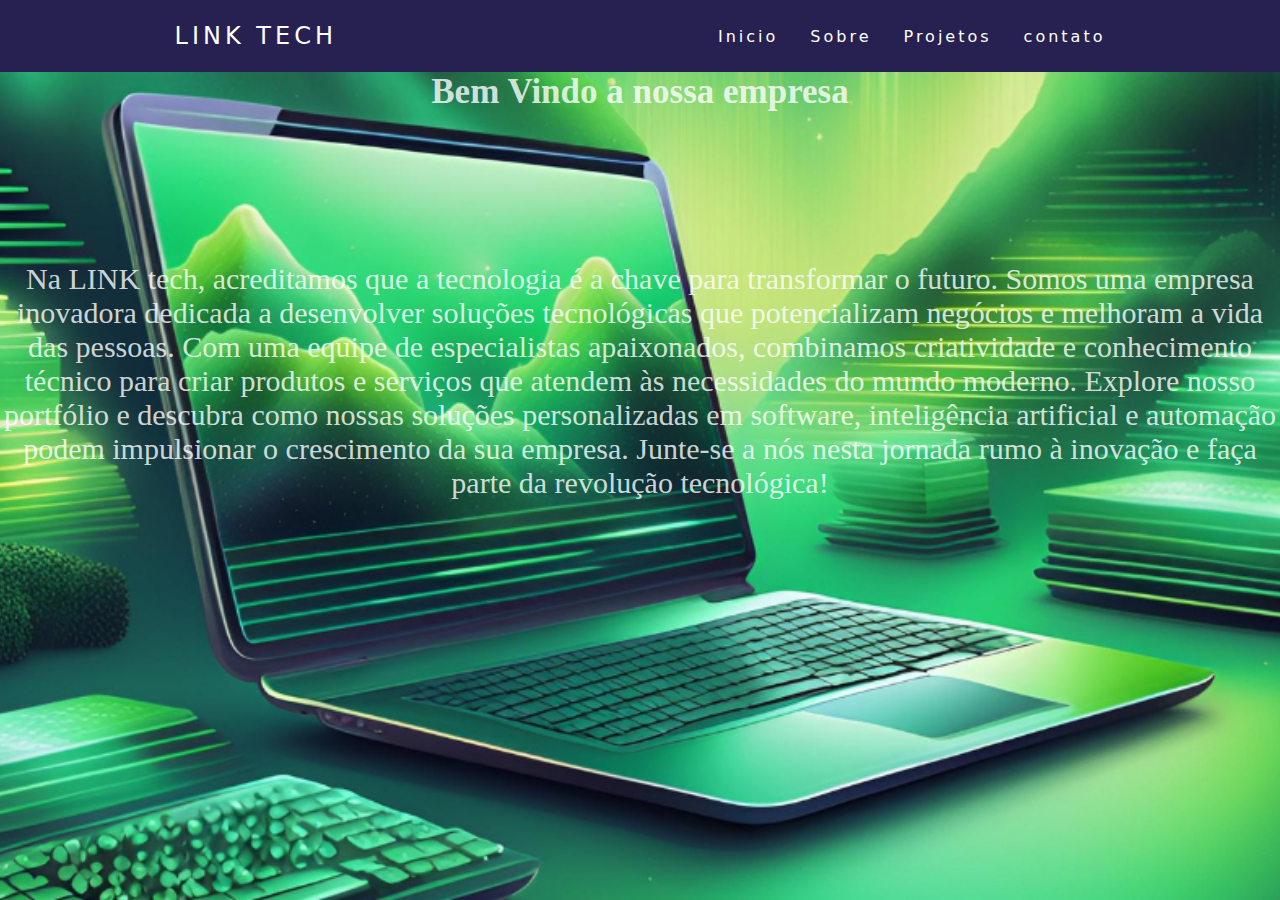
<file: index.html>
<!DOCTYPE html>
<html lang="en">
<head>
    <meta charset="UTF-8">
    <meta name="viewport" content="width=device-width, initial-scale=1.0">
    <link rel="stylesheet" href="style.css">
    <title>Home</title>
</head>
<body>
    <header>
        <nav>
            <a class="logo" href="/" >LINK tech</a>
            <div class="mobile-menu">
<div class="line1"></div>
<div class="line2"></div>
<div class="line3"></div>
            </div>
            <ul class="nav-list">
                <li><a href="index.html">Inicio</a></li>
                <li><a href="sobre.html">Sobre</a></li>
                <li><a href="projetos.html">Projetos</a></li>
                <li><a href="contato.html">contato</a></li>
            </ul>
        </nav>
    </header>
    
   
    <main> <h1>Bem Vindo a nossa empresa</h1>
        <p>Na LINK tech, acreditamos que a tecnologia é a chave para transformar o futuro. Somos uma empresa inovadora dedicada a desenvolver soluções tecnológicas que potencializam negócios e melhoram a vida das pessoas. Com uma equipe de especialistas apaixonados, combinamos criatividade e conhecimento técnico para criar produtos e serviços que atendem às necessidades do mundo moderno.
    
            Explore nosso portfólio e descubra como nossas soluções personalizadas em software, inteligência artificial e automação podem impulsionar o crescimento da sua empresa. Junte-se a nós nesta jornada rumo à inovação e faça parte da revolução tecnológica!</p></main>
    
</body>
</html>
</file>
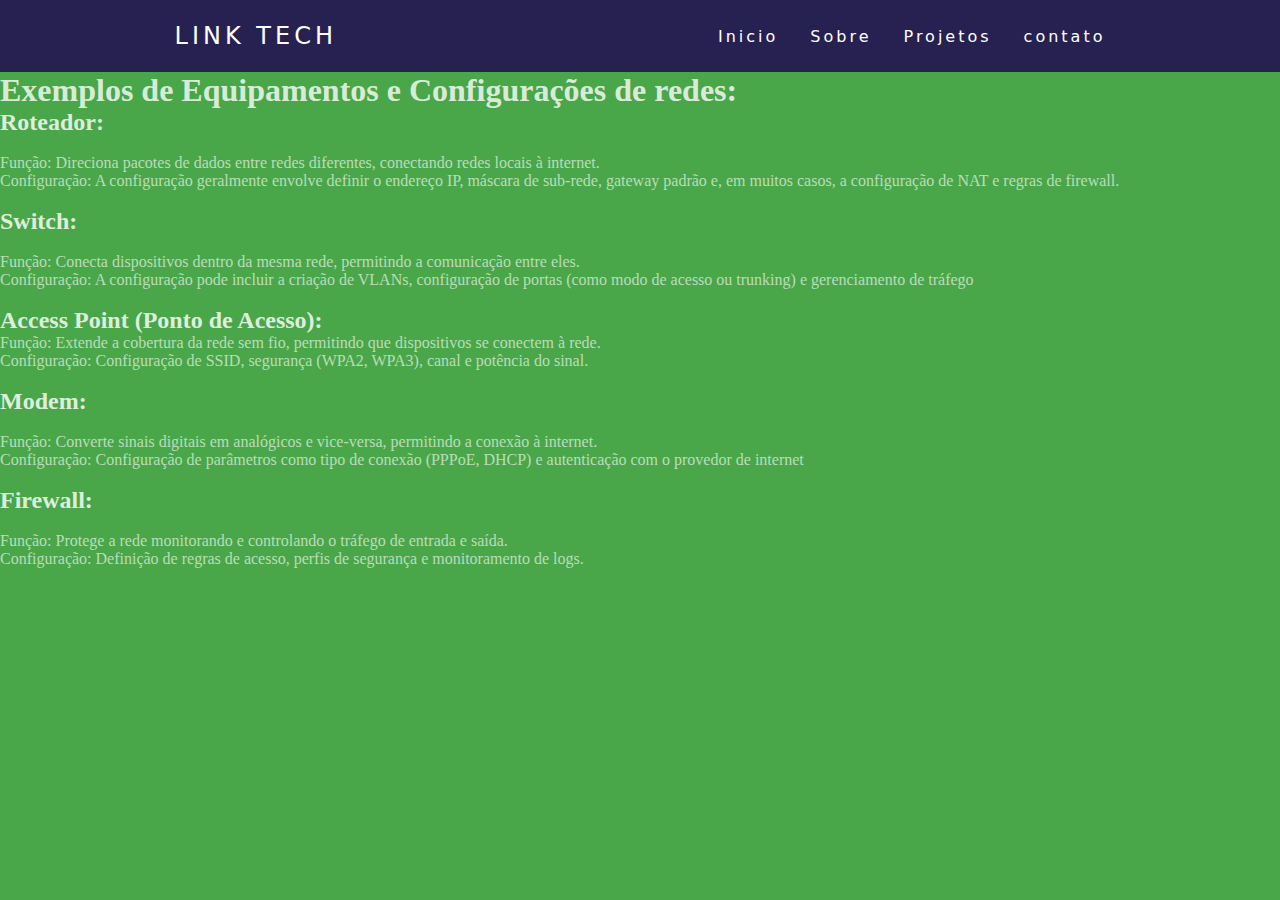
<file: pagina1.html>
<!DOCTYPE html>
<html lang="en">
<head>
    <meta charset="UTF-8">
    <meta name="viewport" content="width=device-width, initial-scale=1.0">
    <link rel="stylesheet" href="style3.css">
    <title>Home</title>
</head>
<body>
    <header>
        <nav>
            <a class="logo" href="/" >LINK tech</a>
            <div class="mobile-menu">
<div class="line1"></div>
<div class="line2"></div>
<div class="line3"></div>
            </div>
            <ul class="nav-list">
                <li><a href="index.html">Inicio</a></li>
                <li><a href="sobre.html">Sobre</a></li>
                <li><a href="projetos.html">Projetos</a></li>
                <li><a href="contato.html">contato</a></li>
            </ul>
            
        </nav>
    </header>
    <h1>Exemplos de Equipamentos e Configurações de redes:</h1>
           
               <h2>Roteador:</h2><br>
            <p>Função: Direciona pacotes de dados entre redes diferentes, conectando redes locais à internet.</p>
            <p>Configuração: A configuração geralmente envolve definir o endereço IP, máscara de sub-rede, gateway padrão e, em muitos casos, a configuração de NAT e regras de firewall.</p><br>
          
            <h2>Switch:</h2><br>
           <p>Função: Conecta dispositivos dentro da mesma rede, permitindo a comunicação entre eles.</p>
           <p>Configuração: A configuração pode incluir a criação de VLANs, configuração de portas (como modo de acesso ou trunking) e gerenciamento de tráfego</p><br>
          
           <h2>Access Point (Ponto de Acesso):</h2>
            <p>Função: Extende a cobertura da rede sem fio, permitindo que dispositivos se conectem à rede.</p>
            <p>Configuração: Configuração de SSID, segurança (WPA2, WPA3), canal e potência do sinal.</p><br>
           
            <h2>Modem:</h2><br>
            <p>Função: Converte sinais digitais em analógicos e vice-versa, permitindo a conexão à internet.</p>
            <p>Configuração: Configuração de parâmetros como tipo de conexão (PPPoE, DHCP) e autenticação com o provedor de internet</p><br>
            
            <h2>Firewall:</h2><br>
            <p>Função: Protege a rede monitorando e controlando o tráfego de entrada e saída.</p>
            <p>Configuração: Definição de regras de acesso, perfis de segurança e monitoramento de logs.</p>
    <main></main>
    
</body>
</html>
</file>
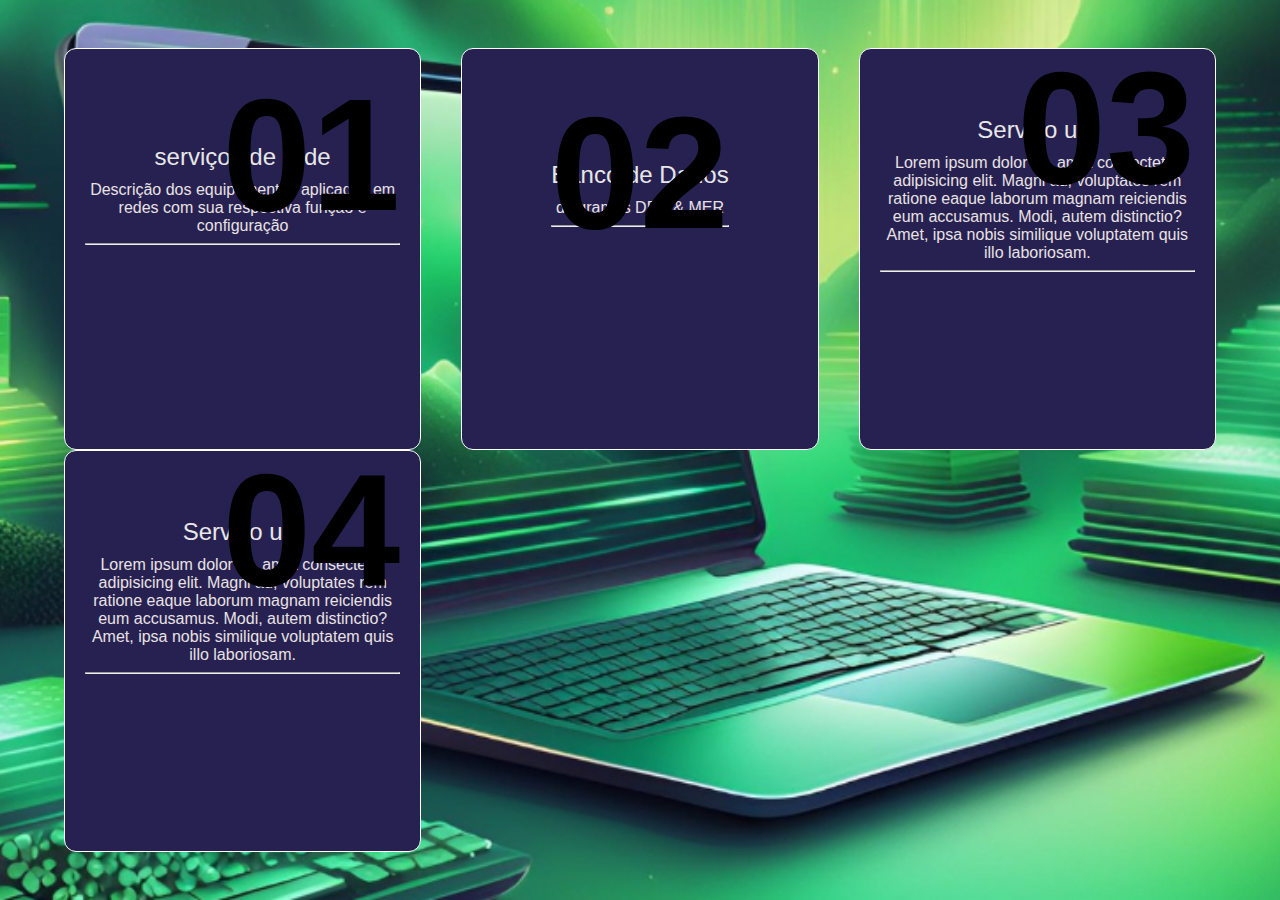
<file: projetos.html>
<!DOCTYPE html>
<html lang="en">
<head>
    <meta charset="UTF-8">
    <meta name="viewport" content="width=device-width, initial-scale=1.0">
    <link rel="stylesheet" href="style2.css">
    <title>trabalho</title>
</head>
<body>
    
    <div class="container">
            <div class="box">
                <div class="content">
                    <h2>01</h2>
                    <h3>serviços de rede</h3>
                    <p>Descrição dos equipamentos aplicados em redes com sua respectiva função e
                        configuração</p> <hr>
                    <button onclick="location.href = 'pagina1.html' ">botão</button>

                    
                </div>
            </div>

            <div class="box">
                <div class="content">
                    <h2>02</h2>
                    <h3>Banco de Dados</h3>
                    <p>diagramas DER & MER</p> <hr>
                    <button onclick="location.href = 'pagina2.html' ">botão</button>

                    
                </div>
            </div>

            <div class="box">
                <div class="content">
                    <h2>03</h2>
                    <h3>Serviço um</h3>
                    <p>Lorem ipsum dolor sit, amet consectetur adipisicing elit. Magni ad, voluptates rem ratione eaque laborum magnam reiciendis eum accusamus. Modi, autem distinctio? Amet, ipsa nobis similique voluptatem quis illo laboriosam.</p> <hr>
                    <button onclick="location.href = 'pagina3.html' ">botão</button>

                    
                </div>
            </div>

            <div class="box">
                <div class="content">
                    <h2>04</h2>
                    <h3>Serviço um</h3>
                    <p>Lorem ipsum dolor sit, amet consectetur adipisicing elit. Magni ad, voluptates rem ratione eaque laborum magnam reiciendis eum accusamus. Modi, autem distinctio? Amet, ipsa nobis similique voluptatem quis illo laboriosam.</p> <hr>
                    <button onclick="location.href = 'pagina4.html' ">botão</button>

                    
                </div>
            </div>
    </div>
</body>
</html>
</file>
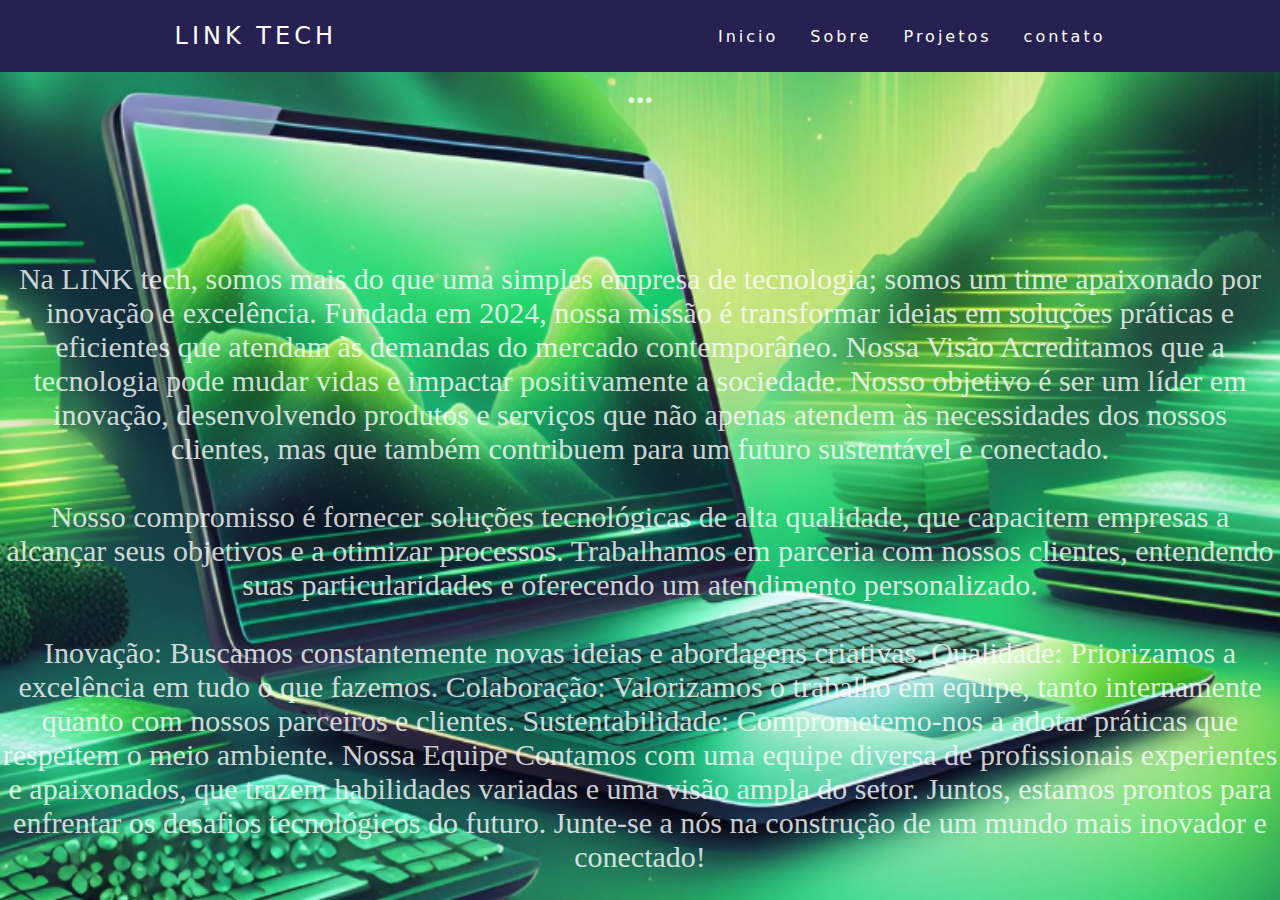
<file: sobre.html>
<!DOCTYPE html>
<html lang="en">
<head>
    <meta charset="UTF-8">
    <meta name="viewport" content="width=device-width, initial-scale=1.0">
    <link rel="stylesheet" href="style.css">
    <title>Home</title>
</head>
<body>
    <header>
        <nav>
            <a class="logo" href="/" >LINK tech</a>
            <div class="mobile-menu">
<div class="line1"></div>
<div class="line2"></div>
<div class="line3"></div>
            </div>
            <ul class="nav-list">
                <li><a href="index.html">Inicio</a></li>
                <li><a href="sobre.html">Sobre</a></li>
                <li><a href="projetos.html">Projetos</a></li>
                <li><a href="contato.html">contato</a></li>
            </ul>
        </nav>
    </header>
    
   
    <main> <h1>...</h1>
        <p>Na LINK tech, somos mais do que uma simples empresa de tecnologia; somos um time apaixonado por inovação e excelência. Fundada em 2024, nossa missão é transformar ideias em soluções práticas e eficientes que atendam às demandas do mercado contemporâneo.

            Nossa Visão
            Acreditamos que a tecnologia pode mudar vidas e impactar positivamente a sociedade.
            
            Nosso objetivo é ser um líder em inovação, desenvolvendo produtos e serviços que não apenas atendem às necessidades dos nossos clientes, mas que também contribuem para um futuro sustentável e conectado.
            
           <br><br> 
            Nosso compromisso é fornecer soluções tecnológicas de alta qualidade, que capacitem empresas a alcançar seus objetivos e a otimizar processos. Trabalhamos em parceria com nossos clientes, entendendo suas particularidades e oferecendo um atendimento personalizado.
             
            <br><br>
            Inovação: Buscamos constantemente novas ideias e abordagens criativas.
            Qualidade: Priorizamos a excelência em tudo o que fazemos.
            Colaboração: Valorizamos o trabalho em equipe, tanto internamente quanto com nossos parceiros e clientes.
            Sustentabilidade: Comprometemo-nos a adotar práticas que respeitem o meio ambiente.
            Nossa Equipe
            Contamos com uma equipe diversa de profissionais experientes e apaixonados, que trazem habilidades variadas e uma visão ampla do setor. Juntos, estamos prontos para enfrentar os desafios tecnológicos do futuro.
            
            Junte-se a nós na construção de um mundo mais inovador e conectado!</p></main>
    
</body>
</html>
</file>
<file: style.css>
* {
    margin: 0;
    padding: 0;
}
a {
    color: white;
    text-decoration: none;
    transition: 0.3s;
}
h1{ 
    color: rgba(255, 255, 255, 0.808);
text-align: center;
font-size: 35px;


}
p{
    color: rgba(255, 255, 255, 0.808);
    text-align: center;
    margin-top: 150px;
    font-size: 30px;

}
a:hover {
    opacity: 0.7;
}

.logo{
font-size: 24px;
text-transform: uppercase;
letter-spacing: 4px;
}

nav {
    display: flex;
    justify-content: space-around;
    align-items: center;
    font-family: system-ui, -apple-system, BlinkMacSystemFont, 'Segoe UI', Roboto, Oxygen, Ubuntu, Cantarell, 'Open Sans', 'Helvetica Neue', sans-serif;
    background: rgb(39, 33, 82);
    height: 8vh;
}
main {
    background: url("fundo\ png.png") no-repeat center center;
    background-size: cover;
    height: 92vh;

}

.nav-list {
    list-style: none;
    display: flex;
}
.nav-list li {
    letter-spacing: 3px;
    margin-left: 32px;
}
/* Responsivo */
.mobile-menu{
    display: none;
    cursor: pointer;
}

.mobile-menu div{
    width: 32px;
    height: 2px;
    background: white;
    margin: 8px;
}

/* inicio do site no celular */

@media (max-width: 999px){
    body{
        overflow-x: hidden;
    }
    .nav-list{
        position: absolute;
        top: 8vh;
        right: 0;
        width: 50vw;
        height: 92vh;
        background:  rgb(39, 33, 82);
        flex-direction: column;
        align-items: center;
        justify-content: space-around;
        transform: translateX(100%);
    }

    .nav-list li{
        margin-left: 0;
        opacity: 0;

    }

    .mobile-menu{
        display: block;
    }

    .nav-list.active{
        transform: translateX(0);
    }
}
/* tempo do video para continuar 4:15 no youtube*/
</file>
<file: style3.css>
* {
    margin: 0;
    padding: 0;
}
a {
    color: white;
    text-decoration: none;
    transition: 0.3s;
}
h1{
    color: rgba(255, 255, 255, 0.808);
}
h2{
    color: rgba(255, 255, 255, 0.836);
}
p{
    color: rgba(255, 255, 255, 0.63);
}

a:hover {
    opacity: 0.7;
}

.logo{
font-size: 24px;
text-transform: uppercase;
letter-spacing: 4px;
}

nav {
    display: flex;
    justify-content: space-around;
    align-items: center;
    font-family: system-ui, -apple-system, BlinkMacSystemFont, 'Segoe UI', Roboto, Oxygen, Ubuntu, Cantarell, 'Open Sans', 'Helvetica Neue', sans-serif;
    background: rgb(39, 33, 82);
    height: 8vh;
}
html{
    background-color: rgba(51, 155, 51, 0.89);
}

.nav-list {
    list-style: none;
    display: flex;
}
.nav-list li {
    letter-spacing: 3px;
    margin-left: 32px;
}
/* Responsivo */
.mobile-menu{
    display: none;
    cursor: pointer;
}

.mobile-menu div{
    width: 32px;
    height: 2px;
    background: white;
    margin: 8px;
}

/* inicio do site no celular */

@media (max-width: 999px){
    body{
        overflow-x: hidden;
    }
    .nav-list{
        position: absolute;
        top: 8vh;
        right: 0;
        width: 50vw;
        height: 92vh;
        background:  rgb(39, 33, 82);
        flex-direction: column;
        align-items: center;
        justify-content: space-around;
        transform: translateX(100%);
    }

    .nav-list li{
        margin-left: 0;
        opacity: 0;

    }

    .mobile-menu{
        display: block;
    }

    .nav-list.active{
        transform: translateX(0);
    }
}
/* tempo do video para continuar 4:15 no youtube*/
</file>
<file: style2.css>
body{
    margin: 0;
    padding: 0;
    display: flex;
    justify-content: center;
    align-items: center;
    min-height: 100vh;
    background: url("fundo\ png.png") no-repeat center center;
    background-size: cover;
    height: 92vh;
    font-family: sans-serif;
    align-items: center;
}

  


.container{
        position: relative;
        width: 90%;
        display: grid;
        grid-template-columns: repeat(auto-fill,minmax(260px,1fr));
        grid-gap: 0 40px;
        grid-template-rows: auto;
}
.container .box{
    position: relative;
    height: 400px;
    background: rgb(39, 33, 82);    
    display: flex;
    justify-content: center;
    align-items: center;
    border: 1px solid rgb(255, 255, 255);
    border-radius: 12px;
}
.content{
    position: relative;
    padding: 20px;
    color: rgb(0, 0, 0);
}
.content h2{
    position: absolute;
    top: -60px;
    right: 20px;
    margin: 0;
    padding: 0;
    font-size: 10em;
    transition: 0.5s;

}
.box:hover .content h2{ 

    top: -140px;

}
.box .content h3{
  margin: 0 0 10px;  
  padding: 0;
  font-size: 24px;
  font-weight: 500;
  color: rgb(231, 231, 231);
}
.box .content p{
    margin: 0;
    padding: 0;
    color: rgb(233, 226, 226);
    font-size: 16px;
}
.box .content button{
    position: relative;
    margin: 20px ;
    padding: 10px 20px;
    text-decoration: none;
    border: 1px solid white;
    display: inline-block;
    color: rgb(255, 255, 255);
    transition: .5s;
    transform: translateY(-40px);
    opacity: 0;
    visibility: hidden;
}
.box:hover .content button{
    
    opacity: 1;
    visibility: visible;
}
.content button{
  
    position: absolute;
    top: 49px;
    left: 30px;
    margin: 0;
    padding: 0;
    font-size: 35px;
    transition: 0.5s;

}
button{
    border-radius: 10px;
    background-color: rgb(131, 42, 143);
    color: white;
}
@media(min-width: 400px){
    button{
        text-align: center;
        align-self: center;
        padding: auto;
    }
}  
@media(min-width: 400px){
    .content button{
        text-align: center;
        align-self: center;
        padding: auto;
    }
}  
@media(min-width: 400px){
    .box .content button{
        text-align: center;
        align-self: center;
        padding: auto;
    }
}  

 
@media(min-width: 400px){
    .box:hover .content button{
        text-align: center;
        align-self: center;
        padding: auto;

    }
}  
@media(min-width: 400px){
    .box .content p{
        text-align: center;
        align-self: center;
        padding: auto;

    }
}  
@media(min-width: 400px){
    .box .content h3{ 
        text-align: center;
        align-self: center;
        padding: auto;

    }
}  
@media(min-width: 400px){
    .box:hover .content h2{
        text-align: center;
        align-self: center;
        padding: auto;

    }
}  
@media(min-width: 400px){
    .content h2{
        text-align: center;
        align-self: center;
        padding: auto;

    }
}  
@media(min-width: 400px){
    .content{
        text-align: center;
        align-self: center;
        padding: auto;

    }
}  
@media(min-width: 400px){
    .container .box{
        text-align: center;
        align-self: center;
        padding: auto;

    }
}  

@media(min-width: 400px){
    .container{
        text-align: center;
        align-self: center;
        padding: auto;

    }
}  
 
@media(min-width: 400px){
    body{
        text-align: center;
        align-self: center;
        padding: auto;

    }
}
</file>
